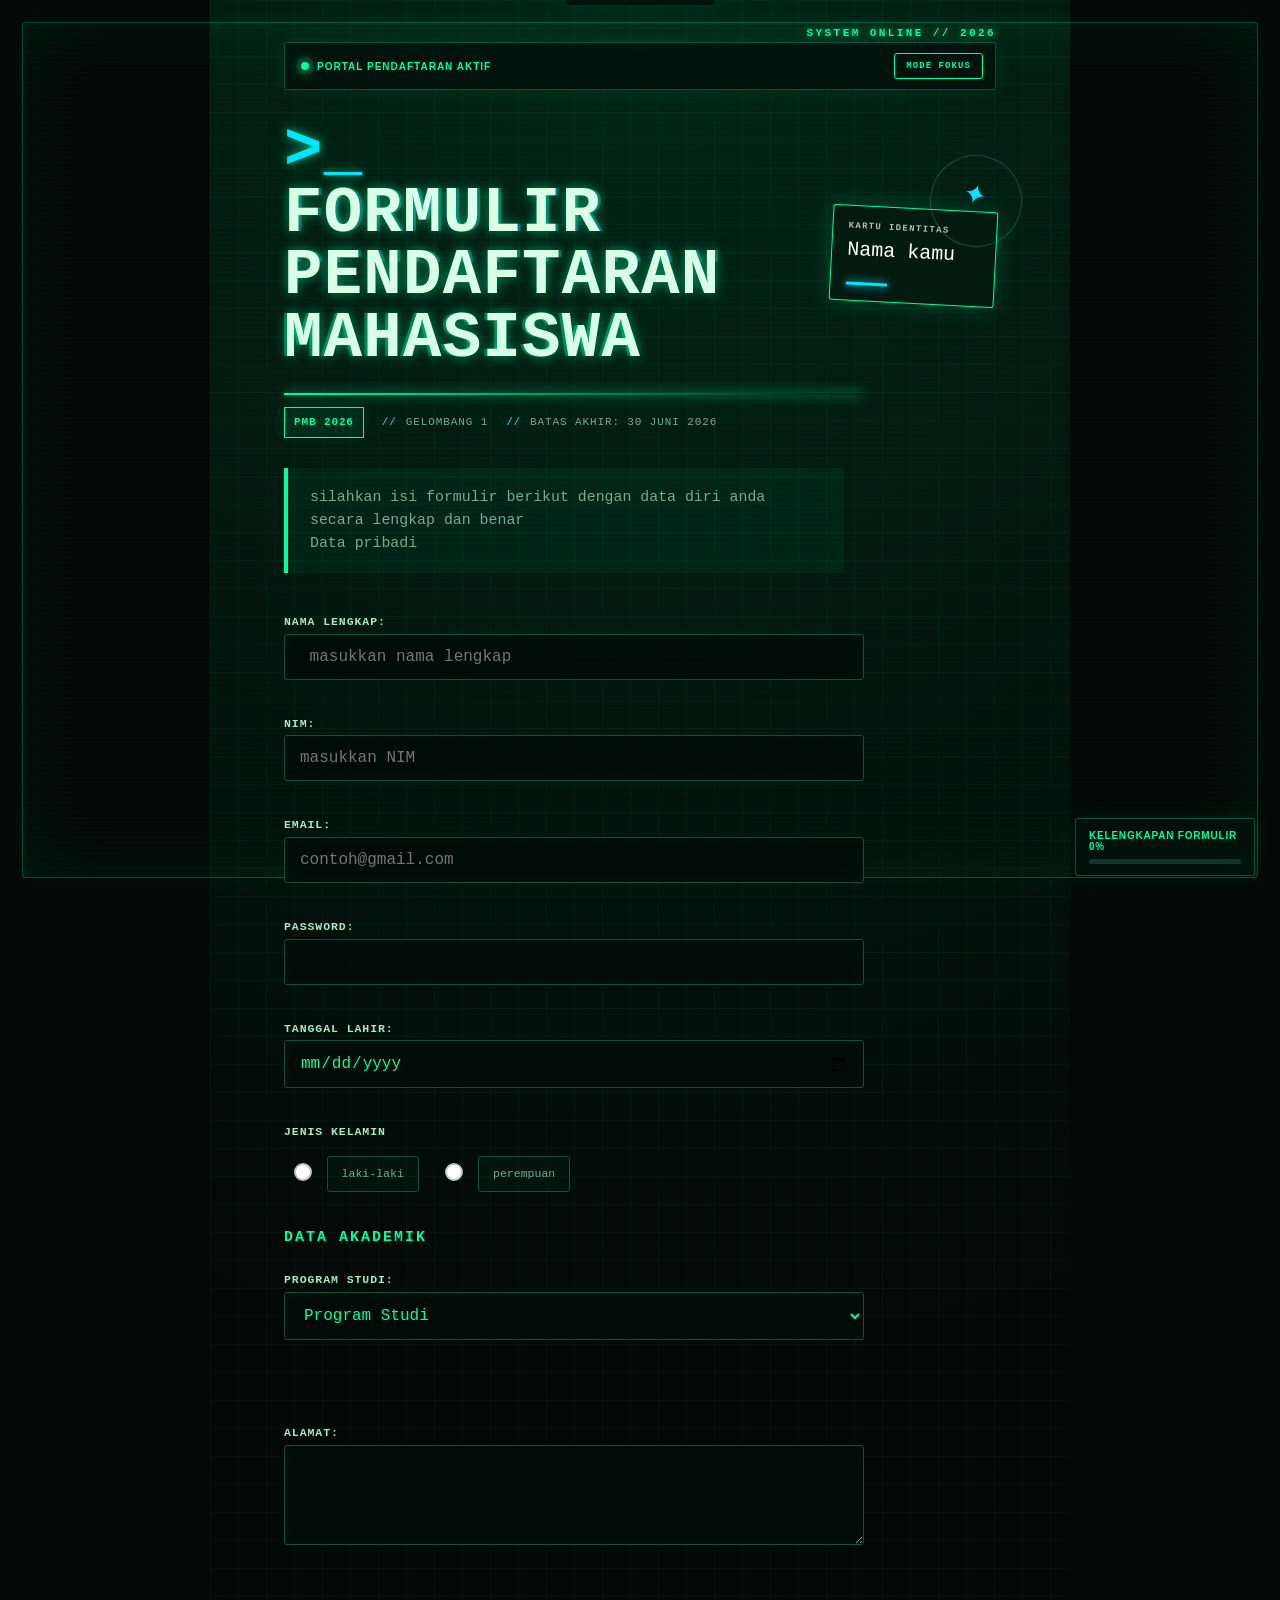
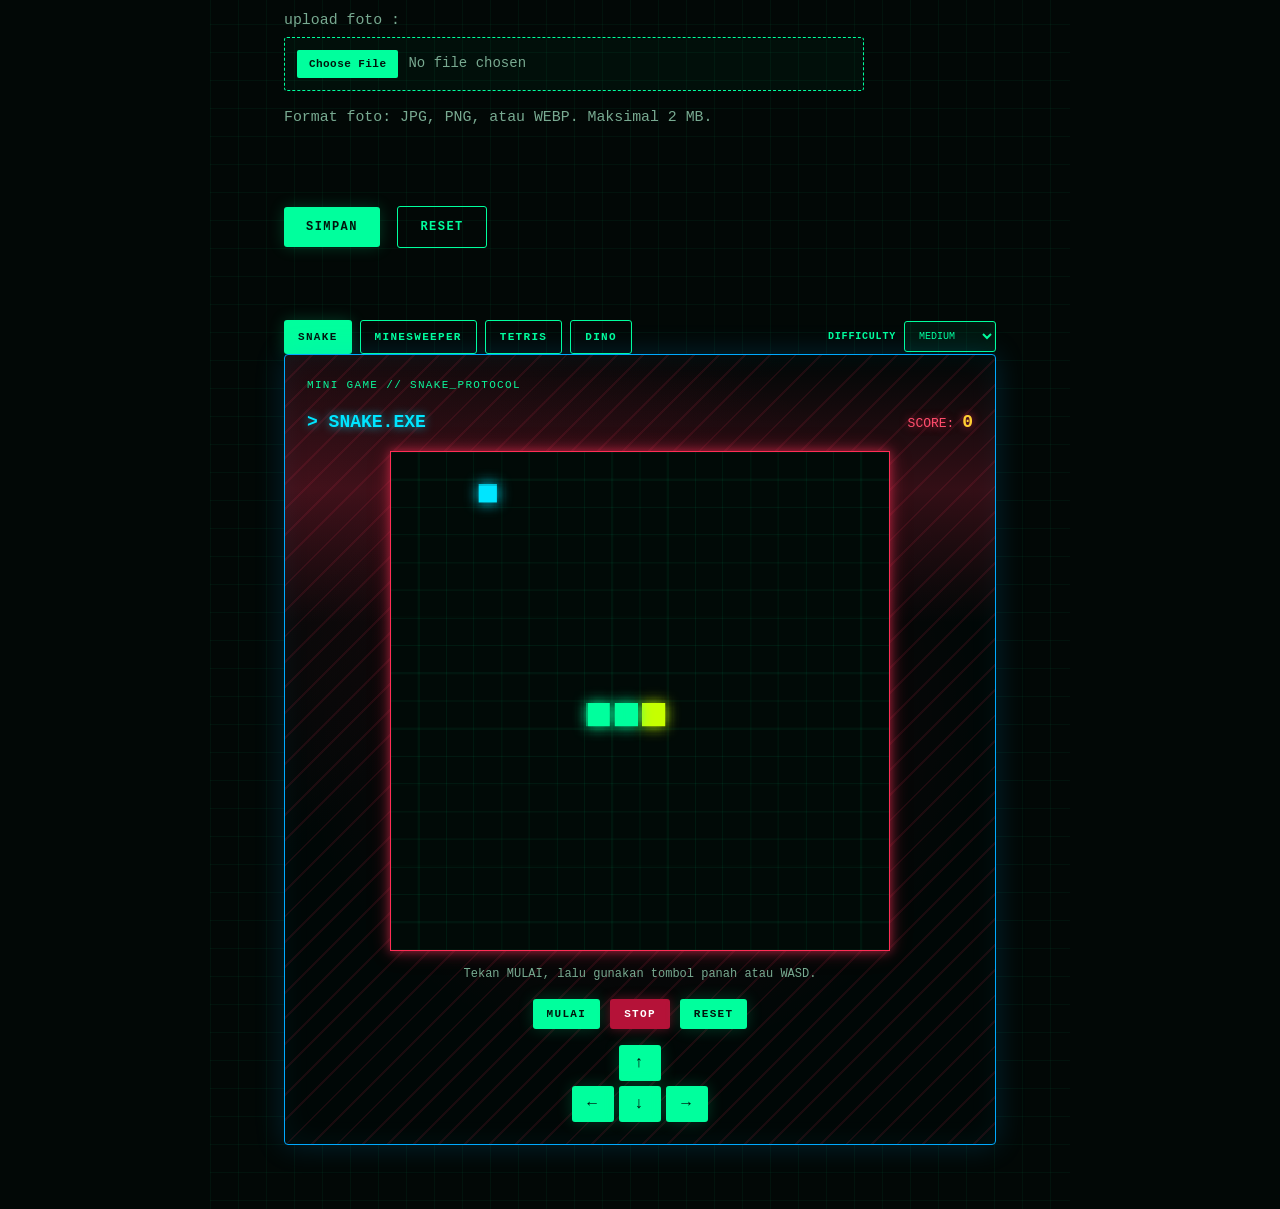
<file: index.html>
﻿<!DOCTYPE html>
<html>
    <head>
        <title>web percobaan</title>
        <meta name="viewport" content="width=device-width, initial-scale=1.0">
        <link rel="stylesheet" href="style.css">
    </head>
    <body>
        <div class="status-bar">
            <span class="status-live">Portal pendaftaran aktif</span>
            <button class="focus-toggle" type="button">Mode fokus</button>
        </div>
        <h1><span class="glitch-title" data-text="Formulir Pendaftaran Mahasiswa">Formulir Pendaftaran Mahasiswa</span></h1>
        <div class="admission-meta" aria-label="Informasi pendaftaran">
            <span class="admission-badge">PMB 2026</span>
            <span>Gelombang 1</span>
            <span>Batas akhir: 30 Juni 2026</span>
        </div>
        <div class="identity-preview" aria-live="polite">
            <span class="preview-kicker">KARTU IDENTITAS</span>
            <span class="preview-name">Nama kamu</span>
            <span class="preview-line"></span>
        </div>
        <p>silahkan isi formulir berikut dengan data diri anda secara lengkap dan benar<br>
            Data pribadi
        </p>
            <label>nama lengkap:</label><br>
            <input id="nama-lengkap" type="text" name="nama lengkap" placeholder=" masukkan nama lengkap" form="registration-form" autocomplete="name" minlength="2" maxlength="80" pattern="[A-Za-zÃ€-Ã¿' .-]{2,80}" required>
        <br>
            <label for="nim">NIM:</label><br>
            <input id="nim" type="text" name="masukkan NIM" placeholder="masukkan NIM" form="registration-form" inputmode="numeric" autocomplete="off" minlength="5" maxlength="20" pattern="[0-9]{5,20}" required>
        <br>
            <label for="email">email:</label><br>
            <input id="email" type="email" name="contoh" placeholder="contoh@gmail.com" form="registration-form" autocomplete="email" maxlength="120" required>
        <br>
            <label for="password">password:</label><br>
            <input type="password" id="password" name="password" placeholder="" form="registration-form" autocomplete="new-password" minlength="12" maxlength="128" pattern="(?=.*[a-z])(?=.*[A-Z])(?=.*[0-9])(?=.*[^A-Za-z0-9]).{12,128}" title="Password harus 12-128 karakter dan memiliki huruf besar, huruf kecil, angka, serta simbol." required>
        <br>
            <label for="tanggal-lahir">tanggal lahir:</label>
            <input id="tanggal-lahir" type="date" name="tanggal lahir" form="registration-form" required>
        <br>
            <label>jenis kelamin</label>
            <br>
            <input type="radio" name="jk" value="L" form="registration-form" required>
            <label>laki-laki</label>
            <input type="radio" name="jk" value="P" form="registration-form">
            <label>perempuan</label>
        <br>
        <p>data akademik</p>
          <label for="prodi">Program Studi:</label><br>
            <select id="prodi" name="prodi" form="registration-form" required>
            <option value="" selected disabled>Program Studi</option>
            <option value="informatika">Informatika</option>
            <option value="mesin">Teknik Mesin</option>
            <option value="elektronika">Teknik Elektronika</option>
            </select>
            <br><br>
        <br>
            <label for="alamat">Alamat:</label><br>
            <textarea id="alamat" name="alamat" rows="4" form="registration-form" maxlength="500" required></textarea>
        <br><br>
        <p style="margin-bottom: 5px;">upload foto :</p>
        <form id="registration-form" action="" method="post" enctype="multipart/form-data" autocomplete="on">
            <input type="file" id="myfile" name="filename" form="registration-form" accept="image/jpeg,image/png,image/webp" aria-describedby="file-help">
        </form>
        <p id="file-help">Format foto: JPG, PNG, atau WEBP. Maksimal 2 MB.</p>
        <br><br>
            <button type="submit" form="registration-form">simpan</button>
            <button type="reset" form="registration-form">Reset</button>
        <span class="form-accent" aria-hidden="true"></span>
        <aside class="form-progress" aria-live="polite">
            <span>KELENGKAPAN FORMULIR <b>0%</b></span>
            <div class="progress-track"><div class="progress-value"></div></div>
        </aside>
        <div class="notice" role="status">Data siap disimpan.</div>
        <nav class="game-switcher" aria-label="Pilih game">
            <button type="button" data-game="snake" aria-selected="true">SNAKE</button>
            <button type="button" data-game="minesweeper" aria-selected="false">MINESWEEPER</button>
            <button type="button" data-game="tetris" aria-selected="false">TETRIS</button>
            <button type="button" data-game="dino" aria-selected="false">DINO</button>
            <label class="difficulty-control" for="difficulty-select">DIFFICULTY
                <select id="difficulty-select">
                    <option value="easy">EASY</option>
                    <option value="medium" selected>MEDIUM</option>
                    <option value="hard">HARD</option>
                </select>
            </label>
        </nav>
        <section class="snake-panel game-panel" data-game-panel="snake" aria-label="Game Snake">
            <div class="snake-head">
                <h2>&gt; SNAKE.EXE</h2>
                <div class="snake-score">SCORE: <strong id="snake-score">0</strong></div>
            </div>
            <canvas id="snake-canvas" width="400" height="400" aria-label="Papan permainan Snake"></canvas>
            <p class="snake-message" id="snake-message">Tekan MULAI, lalu gunakan tombol panah atau WASD.</p>
            <div class="snake-actions">
                <button id="snake-start" type="button">Mulai</button>
                <button id="snake-stop" class="stop-button" type="button">Stop</button>
                <button id="snake-reset" type="button">Reset</button>
            </div>
            <div class="snake-pad" aria-label="Kontrol arah Snake">
                <button type="button" data-direction="up" aria-label="Atas">&#8593;</button>
                <button type="button" data-direction="left" aria-label="Kiri">&#8592;</button>
                <button type="button" data-direction="down" aria-label="Bawah">&#8595;</button>
                <button type="button" data-direction="right" aria-label="Kanan">&#8594;</button>
            </div>
        </section>
        <section class="snake-panel game-panel mine-panel" data-game-panel="minesweeper" aria-label="Game Minesweeper" hidden>
            <div class="snake-head">
                <h2>&gt; MINESWEEPER.EXE</h2>
                <div class="snake-score">MINES: <strong id="mine-count">15</strong></div>
            </div>
            <div class="mine-board" id="mine-board" aria-label="Papan permainan Minesweeper"></div>
            <p class="snake-message" id="mine-message">Klik kotak untuk mulai. Klik kanan untuk memasang bendera.</p>
            <div class="snake-actions">
                <button id="mine-stop" class="stop-button" type="button">Stop</button>
                <button id="mine-reset" type="button">Reset</button>
            </div>
        </section>
        <section class="snake-panel game-panel tetris-panel" data-game-panel="tetris" aria-label="Game Tetris" hidden>
            <div class="snake-head">
                <h2>&gt; TETRIS.EXE</h2>
                <div class="snake-score">SCORE: <strong id="tetris-score">0</strong></div>
            </div>
            <canvas id="tetris-canvas" width="240" height="480" aria-label="Papan permainan Tetris"></canvas>
            <p class="snake-message" id="tetris-message">Tekan MULAI, lalu susun blok dengan tombol panah.</p>
            <div class="snake-actions">
                <button id="tetris-start" type="button">Mulai</button>
                <button id="tetris-stop" class="stop-button" type="button">Stop</button>
                <button id="tetris-reset" type="button">Reset</button>
            </div>
            <div class="tetris-controls" aria-label="Kontrol Tetris">
                <button type="button" data-tetris-action="left" aria-label="Kiri">&#8592;</button>
                <button type="button" data-tetris-action="rotate" aria-label="Putar">&#8635;</button>
                <button type="button" data-tetris-action="right" aria-label="Kanan">&#8594;</button>
                <button type="button" data-tetris-action="drop" aria-label="Turun">&#8595;</button>
            </div>
        </section>
        <section class="snake-panel game-panel dino-panel" data-game-panel="dino" aria-label="Game Dino" hidden>
            <div class="snake-head">
                <h2>&gt; DINO_RUN.EXE</h2>
                <div class="snake-score">SCORE: <strong id="dino-score">0</strong></div>
            </div>
            <canvas id="dino-canvas" width="600" height="200" aria-label="Papan permainan Dino"></canvas>
            <p class="snake-message" id="dino-message">Tekan MULAI, lalu lompat dengan SPASI atau tombol LOMPAT.</p>
            <div class="snake-actions">
                <button id="dino-start" type="button">Mulai</button>
                <button id="dino-stop" class="stop-button" type="button">Stop</button>
                <button id="dino-reset" type="button">Reset</button>
            </div>
            <div class="dino-controls" aria-label="Kontrol Dino">
                <button id="dino-jump" type="button">Lompat</button>
            </div>
        </section>
        <script>
            // Referensi elemen yang dipakai oleh interaksi halaman.
            const fields = [...document.querySelectorAll('[form="registration-form"]:not([type="radio"])')];
            const genderOptions = [...document.querySelectorAll('input[name="jk"]')];
            const progressText = document.querySelector('.form-progress b');
            const progressValue = document.querySelector('.progress-value');
            const notice = document.querySelector('.notice');
            const nameField = document.querySelector('input[name="nama lengkap"]');
            const previewName = document.querySelector('.preview-name');
            const focusToggle = document.querySelector('.focus-toggle');
            const genderLabels = document.querySelectorAll('input[type="radio"] + label');
            // Menghitung jumlah field yang sudah diisi.
            const updateProgress = () => {
                const completedFields = fields.filter((field) => {
                    if (field.type === 'file') return field.files.length > 0;
                    return field.value.trim() !== '';
                }).length;
                const completedGender = genderOptions.some((option) => option.checked) ? 1 : 0;
                const totalFields = fields.length + 1;
                const percentage = Math.round(((completedFields + completedGender) / totalFields) * 100);
                progressText.textContent = `${percentage}%`;
                progressValue.style.width = `${percentage}%`;
            };
            // Menampilkan nama pengguna pada kartu identitas.
            nameField.addEventListener('input', () => {
                previewName.textContent = nameField.value.trim() || 'Nama kamu';
            });
            // Mengaktifkan atau menonaktifkan tampilan fokus.
            focusToggle.addEventListener('click', () => {
                document.body.classList.toggle('focus-mode');
                focusToggle.textContent = document.body.classList.contains('focus-mode') ? 'Keluar fokus' : 'Mode fokus';
            });
            genderLabels.forEach((label) => label.addEventListener('click', () => label.previousElementSibling.click()));
            fields.forEach((field) => {
                field.addEventListener('input', updateProgress);
                field.addEventListener('change', updateProgress);
            });
            genderOptions.forEach((option) => option.addEventListener('change', updateProgress));
            window.addEventListener('pageshow', updateProgress);
            const registrationForm = document.querySelector('#registration-form');
            const photoField = document.querySelector('#myfile');
            const passwordField = document.querySelector('#password');
            const maxPhotoSize = 2 * 1024 * 1024;
            const allowedPhotoTypes = new Set(['image/jpeg', 'image/png', 'image/webp']);
            const validatePhoto = () => {
                const photo = photoField.files[0];
                if (!photo) {
                    photoField.setCustomValidity('');
                    return true;
                }
                const isValid = allowedPhotoTypes.has(photo.type) && photo.size <= maxPhotoSize;
                photoField.setCustomValidity(isValid ? '' : 'Foto harus JPG, PNG, atau WEBP dan berukuran maksimal 2 MB.');
                return isValid;
            };
            photoField.addEventListener('change', () => {
                validatePhoto();
                updateProgress();
            });
            passwordField.addEventListener('input', () => passwordField.setCustomValidity(''));
            registrationForm.addEventListener('submit', (event) => {
                event.preventDefault();
                validatePhoto();
                if (!registrationForm.checkValidity()) {
                    registrationForm.reportValidity();
                    return;
                }
                notice.classList.add('show');
                setTimeout(() => notice.classList.remove('show'), 2600);
            });
            document.querySelector('button[type="reset"]').addEventListener('click', () => setTimeout(updateProgress));
            updateProgress();

            const difficultySelect = document.querySelector('#difficulty-select');
            const difficultySettings = {
                easy: { snakeGrid: 20, snakeTick: 125, mines: 15, tetrisDrop: 650, dinoSpeed: 5, dinoGravity: .7 },
                medium: { snakeGrid: 18, snakeTick: 90, mines: 25, tetrisDrop: 380, dinoSpeed: 7, dinoGravity: .85 },
                hard: { snakeGrid: 16, snakeTick: 65, mines: 35, tetrisDrop: 180, dinoSpeed: 9, dinoGravity: 1.05 }
            };
            const savedDifficulty = localStorage.getItem('registration-difficulty');
            if (difficultySettings[savedDifficulty]) difficultySelect.value = savedDifficulty;
            document.body.classList.add(`difficulty-${difficultySelect.value}`);
            const difficulty = difficultySettings[difficultySelect.value];
            difficultySelect.addEventListener('change', () => {
                localStorage.setItem('registration-difficulty', difficultySelect.value);
                window.location.reload();
            });

            // Game Snake: gerakan, tabrakan, skor, dan gambar canvas.
            const snakeCanvas = document.querySelector('#snake-canvas');
            const snakeContext = snakeCanvas.getContext('2d');
            const snakeScore = document.querySelector('#snake-score');
            const snakeMessage = document.querySelector('#snake-message');
            const snakeStart = document.querySelector('#snake-start');
            const snakeStop = document.querySelector('#snake-stop');
            const snakeReset = document.querySelector('#snake-reset');
            const gridSize = difficulty.snakeGrid;
            const tileSize = snakeCanvas.width / gridSize;
            let snake = [];
            let food = {};
            let direction = { x: 1, y: 0 };
            let nextDirection = { x: 1, y: 0 };
            let score = 0;
            let snakeTimer;
            let snakeRestartTimer;
            let gameRunning = false;

            const randomFood = () => {
                do {
                    food = {
                        x: Math.floor(Math.random() * gridSize),
                        y: Math.floor(Math.random() * gridSize)
                    };
                } while (snake.some((segment) => segment.x === food.x && segment.y === food.y));
            };

            const drawSnake = () => {
                snakeContext.fillStyle = '#010a07';
                snakeContext.fillRect(0, 0, snakeCanvas.width, snakeCanvas.height);
                snakeContext.strokeStyle = 'rgba(0, 255, 157, .07)';
                for (let line = 0; line <= gridSize; line += 1) {
                    snakeContext.beginPath();
                    snakeContext.moveTo(line * tileSize, 0);
                    snakeContext.lineTo(line * tileSize, snakeCanvas.height);
                    snakeContext.moveTo(0, line * tileSize);
                    snakeContext.lineTo(snakeCanvas.width, line * tileSize);
                    snakeContext.stroke();
                }
                snakeContext.fillStyle = '#00e5ff';
                snakeContext.shadowColor = '#00e5ff';
                snakeContext.shadowBlur = 12;
                snakeContext.fillRect(food.x * tileSize + 4, food.y * tileSize + 4, tileSize - 8, tileSize - 8);
                snake.forEach((segment, index) => {
                    snakeContext.fillStyle = index === 0 ? '#c6ff00' : '#00ff9d';
                    snakeContext.shadowColor = snakeContext.fillStyle;
                    snakeContext.fillRect(segment.x * tileSize + 2, segment.y * tileSize + 2, tileSize - 4, tileSize - 4);
                });
                snakeContext.shadowBlur = 0;
            };

            const resetSnake = () => {
                clearInterval(snakeTimer);
                clearTimeout(snakeRestartTimer);
                const startPosition = Math.floor(gridSize / 2);
                snake = [
                    { x: startPosition, y: startPosition },
                    { x: startPosition - 1, y: startPosition },
                    { x: startPosition - 2, y: startPosition }
                ];
                direction = { x: 1, y: 0 };
                nextDirection = { x: 1, y: 0 };
                score = 0;
                gameRunning = false;
                snakeScore.textContent = score;
                snakeMessage.textContent = 'Tekan MULAI, lalu gunakan tombol panah atau WASD.';
                randomFood();
                drawSnake();
            };

            const endSnake = () => {
                clearInterval(snakeTimer);
                gameRunning = false;
                snakeMessage.textContent = `GAME OVER // skor akhir: ${score}. Tekan RESET untuk mencoba lagi.`;
                snakeRestartTimer = setTimeout(() => {
                    resetSnake();
                    snakeStart.click();
                }, 1200);
            };

            const stopSnake = () => {
                clearInterval(snakeTimer);
                clearTimeout(snakeRestartTimer);
                gameRunning = false;
                snakeMessage.textContent = 'GAME STOPPED // tekan MULAI untuk melanjutkan.';
            };

            const moveSnake = () => {
                direction = nextDirection;
                const head = { x: snake[0].x + direction.x, y: snake[0].y + direction.y };
                const hitWall = head.x < 0 || head.x >= gridSize || head.y < 0 || head.y >= gridSize;
                const hitSelf = snake.some((segment) => segment.x === head.x && segment.y === head.y);
                if (hitWall || hitSelf) { endSnake(); return; }
                snake.unshift(head);
                if (head.x === food.x && head.y === food.y) {
                    score += 10;
                    snakeScore.textContent = score;
                    randomFood();
                } else {
                    snake.pop();
                }
                drawSnake();
            };

            const changeDirection = (newDirection) => {
                const directions = {
                    up: { x: 0, y: -1 }, down: { x: 0, y: 1 },
                    left: { x: -1, y: 0 }, right: { x: 1, y: 0 }
                };
                const candidate = directions[newDirection];
                if (candidate && (candidate.x !== -direction.x || candidate.y !== -direction.y)) nextDirection = candidate;
            };

            snakeStart.addEventListener('click', () => {
                if (gameRunning) return;
                gameRunning = true;
                snakeMessage.textContent = 'SYSTEM RUNNING // kumpulkan data cyan.';
                snakeTimer = setInterval(moveSnake, difficulty.snakeTick);
            });
            snakeStop.addEventListener('click', stopSnake);
            snakeReset.addEventListener('click', resetSnake);
            document.querySelectorAll('[data-direction]').forEach((button) => button.addEventListener('click', () => changeDirection(button.dataset.direction)));
            document.addEventListener('keydown', (event) => {
                if (document.querySelector('[data-game-panel="snake"]').hidden) return;
                const keyDirections = { ArrowUp: 'up', w: 'up', ArrowDown: 'down', s: 'down', ArrowLeft: 'left', a: 'left', ArrowRight: 'right', d: 'right' };
                const key = event.key.length === 1 ? event.key.toLowerCase() : event.key;
                if (keyDirections[key]) { event.preventDefault(); changeDirection(keyDirections[key]); }
            });
            resetSnake();

            // Game Minesweeper: papan, ranjau, bendera, dan kondisi menang.
            const mineBoard = document.querySelector('#mine-board');
            const mineCount = document.querySelector('#mine-count');
            const mineMessage = document.querySelector('#mine-message');
            const mineStop = document.querySelector('#mine-stop');
            const mineReset = document.querySelector('#mine-reset');
            const mineSize = 10;
            const mineTotal = difficulty.mines;
            let mineCells = [];
            let mineRestartTimer;
            let mineGameOver = false;

            const createMinesweeper = () => {
                clearTimeout(mineRestartTimer);
                const minePositions = new Set();
                while (minePositions.size < mineTotal) minePositions.add(Math.floor(Math.random() * mineSize * mineSize));
                mineCells = Array.from({ length: mineSize * mineSize }, (_, index) => ({
                    mine: minePositions.has(index), revealed: false, flagged: false, number: 0
                }));
                mineCells.forEach((cell, index) => {
                    if (cell.mine) return;
                    const row = Math.floor(index / mineSize);
                    const column = index % mineSize;
                    for (let rowOffset = -1; rowOffset <= 1; rowOffset += 1) {
                        for (let columnOffset = -1; columnOffset <= 1; columnOffset += 1) {
                            const neighborRow = row + rowOffset;
                            const neighborColumn = column + columnOffset;
                            if (neighborRow >= 0 && neighborRow < mineSize && neighborColumn >= 0 && neighborColumn < mineSize) {
                                if (minePositions.has(neighborRow * mineSize + neighborColumn)) cell.number += 1;
                            }
                        }
                    }
                });
                mineGameOver = false;
                mineCount.textContent = mineTotal;
                mineMessage.textContent = 'Klik kotak untuk mulai. Klik kanan untuk memasang bendera.';
                drawMinesweeper();
            };

            const drawMinesweeper = () => {
                mineBoard.replaceChildren();
                mineCells.forEach((cell, index) => {
                    const button = document.createElement('button');
                    button.type = 'button';
                    button.className = 'mine-cell';
                    button.dataset.index = index;
                    button.setAttribute('aria-label', `Kotak ${index + 1}`);
                    if (cell.revealed) {
                        button.classList.add('revealed');
                        if (cell.mine) { button.classList.add('mine'); button.textContent = '*'; }
                        else if (cell.number) { button.dataset.number = cell.number; button.textContent = cell.number; }
                    } else if (cell.flagged) {
                        button.classList.add('flagged');
                        button.textContent = 'F';
                    }
                    button.addEventListener('click', () => revealMine(index));
                    button.addEventListener('contextmenu', (event) => { event.preventDefault(); toggleFlag(index); });
                    mineBoard.append(button);
                });
            };

            const revealMine = (index) => {
                const cell = mineCells[index];
                if (mineGameOver || cell.revealed || cell.flagged) return;
                cell.revealed = true;
                if (cell.mine) {
                    mineGameOver = true;
                    mineCells.forEach((mineCell) => { if (mineCell.mine) mineCell.revealed = true; });
                    mineMessage.textContent = 'SYSTEM FAILURE // ranjau aktif. Tekan RESET untuk mencoba lagi.';
                    mineRestartTimer = setTimeout(createMinesweeper, 1200);
                } else if (cell.number === 0) {
                    const row = Math.floor(index / mineSize);
                    const column = index % mineSize;
                    for (let rowOffset = -1; rowOffset <= 1; rowOffset += 1) {
                        for (let columnOffset = -1; columnOffset <= 1; columnOffset += 1) {
                            const neighborRow = row + rowOffset;
                            const neighborColumn = column + columnOffset;
                            if (neighborRow >= 0 && neighborRow < mineSize && neighborColumn >= 0 && neighborColumn < mineSize) revealMine(neighborRow * mineSize + neighborColumn);
                        }
                    }
                }
                const safeCells = mineCells.filter((mineCell) => !mineCell.mine && mineCell.revealed).length;
                if (safeCells === mineSize * mineSize - mineTotal) {
                    mineGameOver = true;
                    mineMessage.textContent = 'SYSTEM CLEAR // semua ranjau berhasil diamankan.';
                }
                drawMinesweeper();
            };

            const toggleFlag = (index) => {
                const cell = mineCells[index];
                if (mineGameOver || cell.revealed) return;
                cell.flagged = !cell.flagged;
                mineCount.textContent = mineTotal - mineCells.filter((mineCell) => mineCell.flagged).length;
                drawMinesweeper();
            };

            const stopMinesweeper = () => {
                clearTimeout(mineRestartTimer);
                mineGameOver = true;
                mineMessage.textContent = 'GAME STOPPED // tekan RESET untuk memulai ulang.';
            };

            document.querySelectorAll('[data-game]').forEach((button) => button.addEventListener('click', () => {
                document.querySelectorAll('[data-game]').forEach((gameButton) => gameButton.setAttribute('aria-selected', gameButton === button));
                document.querySelectorAll('[data-game-panel]').forEach((panel) => { panel.hidden = panel.dataset.gamePanel !== button.dataset.game; });
            }));
            mineReset.addEventListener('click', createMinesweeper);
            mineStop.addEventListener('click', stopMinesweeper);
            createMinesweeper();

            const tetrisCanvas = document.querySelector('#tetris-canvas');
            const tetrisContext = tetrisCanvas.getContext('2d');
            const tetrisScore = document.querySelector('#tetris-score');
            const tetrisMessage = document.querySelector('#tetris-message');
            const tetrisStart = document.querySelector('#tetris-start');
            const tetrisStop = document.querySelector('#tetris-stop');
            const tetrisReset = document.querySelector('#tetris-reset');
            const tetrisColumns = 10;
            const tetrisRows = 20;
            const tetrisCellSize = tetrisCanvas.width / tetrisColumns;
            const tetrominoes = [
                { shape: [[1, 1, 1, 1]], color: '#00e5ff' },
                { shape: [[1, 1], [1, 1]], color: '#c6ff00' },
                { shape: [[0, 1, 0], [1, 1, 1]], color: '#b36bff' },
                { shape: [[1, 1, 0], [0, 1, 1]], color: '#00ff9d' },
                { shape: [[0, 1, 1], [1, 1, 0]], color: '#ff5ca8' },
                { shape: [[1, 0, 0], [1, 1, 1]], color: '#ff9d3d' },
                { shape: [[0, 0, 1], [1, 1, 1]], color: '#4d8dff' }
            ];
            let tetrisBoard = [];
            let tetrisPiece = null;
            let tetrisTimer;
            let tetrisRestartTimer;
            let tetrisRunning = false;
            let tetrisGameOver = false;
            let tetrisPoints = 0;

            const emptyTetrisBoard = () => Array.from({ length: tetrisRows }, () => Array(tetrisColumns).fill(null));

            const spawnTetrisPiece = () => {
                const template = tetrominoes[Math.floor(Math.random() * tetrominoes.length)];
                tetrisPiece = { shape: template.shape.map((row) => [...row]), color: template.color, x: 3, y: 0 };
                if (tetrisCollides(tetrisPiece)) endTetris();
            };

            const tetrisCollides = (piece) => piece.shape.some((row, rowIndex) => row.some((filled, columnIndex) => {
                if (!filled) return false;
                const x = piece.x + columnIndex;
                const y = piece.y + rowIndex;
                return x < 0 || x >= tetrisColumns || y >= tetrisRows || (y >= 0 && tetrisBoard[y][x]);
            }));

            const drawTetrisBlock = (x, y, color) => {
                tetrisContext.fillStyle = color;
                tetrisContext.shadowColor = color;
                tetrisContext.shadowBlur = 8;
                tetrisContext.fillRect(x * tetrisCellSize + 2, y * tetrisCellSize + 2, tetrisCellSize - 4, tetrisCellSize - 4);
            };

            const drawTetris = () => {
                tetrisContext.fillStyle = '#010a07';
                tetrisContext.fillRect(0, 0, tetrisCanvas.width, tetrisCanvas.height);
                tetrisContext.strokeStyle = 'rgba(0, 255, 157, .08)';
                for (let row = 0; row <= tetrisRows; row += 1) {
                    tetrisContext.beginPath();
                    tetrisContext.moveTo(0, row * tetrisCellSize);
                    tetrisContext.lineTo(tetrisCanvas.width, row * tetrisCellSize);
                    tetrisContext.stroke();
                }
                tetrisBoard.forEach((row, rowIndex) => row.forEach((color, columnIndex) => { if (color) drawTetrisBlock(columnIndex, rowIndex, color); }));
                if (tetrisPiece) tetrisPiece.shape.forEach((row, rowIndex) => row.forEach((filled, columnIndex) => { if (filled) drawTetrisBlock(tetrisPiece.x + columnIndex, tetrisPiece.y + rowIndex, tetrisPiece.color); }));
                tetrisContext.shadowBlur = 0;
            };

            const mergeTetrisPiece = () => {
                tetrisPiece.shape.forEach((row, rowIndex) => row.forEach((filled, columnIndex) => {
                    if (filled && tetrisPiece.y + rowIndex >= 0) tetrisBoard[tetrisPiece.y + rowIndex][tetrisPiece.x + columnIndex] = tetrisPiece.color;
                }));
            };

            const clearTetrisLines = () => {
                const remainingRows = tetrisBoard.filter((row) => row.some((cell) => !cell));
                const cleared = tetrisRows - remainingRows.length;
                while (remainingRows.length < tetrisRows) remainingRows.unshift(Array(tetrisColumns).fill(null));
                tetrisBoard = remainingRows;
                if (cleared) {
                    tetrisPoints += [0, 100, 300, 500, 800][cleared] || cleared * 200;
                    tetrisScore.textContent = tetrisPoints;
                }
            };

            const lockTetrisPiece = () => {
                mergeTetrisPiece();
                clearTetrisLines();
                spawnTetrisPiece();
            };

            const moveTetris = (offset) => {
                if (!tetrisRunning || !tetrisPiece) return;
                tetrisPiece.x += offset;
                if (tetrisCollides(tetrisPiece)) tetrisPiece.x -= offset;
                drawTetris();
            };

            const dropTetris = () => {
                if (!tetrisRunning || !tetrisPiece) return;
                tetrisPiece.y += 1;
                if (tetrisCollides(tetrisPiece)) { tetrisPiece.y -= 1; lockTetrisPiece(); }
                drawTetris();
            };

            const rotateTetris = () => {
                if (!tetrisRunning || !tetrisPiece) return;
                const previousShape = tetrisPiece.shape;
                tetrisPiece.shape = previousShape[0].map((_, columnIndex) => previousShape.map((row) => row[columnIndex]).reverse());
                if (tetrisCollides(tetrisPiece)) tetrisPiece.shape = previousShape;
                drawTetris();
            };

            const endTetris = () => {
                clearInterval(tetrisTimer);
                tetrisRunning = false;
                tetrisGameOver = true;
                tetrisMessage.textContent = `GAME OVER // skor akhir: ${tetrisPoints}. Tekan RESET untuk mencoba lagi.`;
                drawTetris();
                tetrisRestartTimer = setTimeout(() => {
                    resetTetris();
                    tetrisStart.click();
                }, 1200);
            };

            const resetTetris = () => {
                clearInterval(tetrisTimer);
                clearTimeout(tetrisRestartTimer);
                tetrisBoard = emptyTetrisBoard();
                tetrisPiece = null;
                tetrisPoints = 0;
                tetrisScore.textContent = tetrisPoints;
                tetrisRunning = false;
                tetrisGameOver = false;
                tetrisMessage.textContent = 'Tekan MULAI, lalu susun blok dengan tombol panah.';
                spawnTetrisPiece();
                drawTetris();
            };

            const stopTetris = () => {
                clearInterval(tetrisTimer);
                clearTimeout(tetrisRestartTimer);
                tetrisRunning = false;
                tetrisGameOver = false;
                tetrisMessage.textContent = 'GAME STOPPED // tekan MULAI untuk melanjutkan.';
            };

            tetrisStart.addEventListener('click', () => {
                if (tetrisRunning || tetrisGameOver) return;
                tetrisRunning = true;
                tetrisMessage.textContent = 'SYSTEM RUNNING // susun blok dan bersihkan baris.';
                tetrisTimer = setInterval(dropTetris, difficulty.tetrisDrop);
            });
            tetrisStop.addEventListener('click', stopTetris);
            tetrisReset.addEventListener('click', resetTetris);
            document.querySelectorAll('[data-tetris-action]').forEach((button) => button.addEventListener('click', () => {
                const actions = { left: () => moveTetris(-1), right: () => moveTetris(1), rotate: rotateTetris, drop: dropTetris };
                actions[button.dataset.tetrisAction]();
            }));
            document.addEventListener('keydown', (event) => {
                if (document.querySelector('[data-game-panel="tetris"]').hidden) return;
                const actions = { ArrowLeft: () => moveTetris(-1), ArrowRight: () => moveTetris(1), ArrowUp: rotateTetris, ArrowDown: dropTetris, ' ': dropTetris };
                if (actions[event.key]) { event.preventDefault(); actions[event.key](); }
            });
            resetTetris();

            const dinoCanvas = document.querySelector('#dino-canvas');
            const dinoContext = dinoCanvas.getContext('2d');
            const dinoScore = document.querySelector('#dino-score');
            const dinoMessage = document.querySelector('#dino-message');
            const dinoStart = document.querySelector('#dino-start');
            const dinoStop = document.querySelector('#dino-stop');
            const dinoReset = document.querySelector('#dino-reset');
            const dinoJumpButton = document.querySelector('#dino-jump');
            const dinoGround = 166;
            let dino = {};
            let dinoObstacle = {};
            let dinoTimer;
            let dinoRestartTimer;
            let dinoRunning = false;
            let dinoGameOver = false;
            let dinoPoints = 0;
            let dinoSpeed = difficulty.dinoSpeed;
            const dinoGravity = difficulty.dinoGravity;
            let dinoDistance = 0;
            let dinoGroundOffset = 0;
            let dinoFrame = 0;
            const dinoClouds = [
                { x: 120, y: 35, width: 34 },
                { x: 360, y: 62, width: 28 },
                { x: 540, y: 25, width: 42 }
            ];
            const dinoSprites = [
                [
                    '0000000011110000', '0000000111111000', '0000001111111100',
                    '0000011111111110', '0000111111111111', '0001111111111000',
                    '0011111111110000', '0011111111111110', '0011111111111111',
                    '0001111111111111', '0000111111111110', '0000011111111000',
                    '0000011000011000', '0000110000110000', '0001100001100000',
                    '0011000000110000'
                ],
                [
                    '0000000011110000', '0000000111111000', '0000001111111100',
                    '0000011111111110', '0000111111111111', '0001111111111000',
                    '0011111111110000', '0011111111111110', '0011111111111111',
                    '0001111111111111', '0000111111111110', '0000011111111000',
                    '0000011000011000', '0000110000110000', '0001100001100000',
                    '0011000000110000'
                ]
            ];
            const resetDinoObstacle = () => {
                dinoObstacle = {
                    x: dinoCanvas.width + 100 + Math.floor(Math.random() * 120),
                    width: 20 + Math.floor(Math.random() * 20),
                    height: 34 + Math.floor(Math.random() * 26),
                    count: 1 + Math.floor(Math.random() * 3)
                };
            };

            const drawDino = () => {
                dinoContext.fillStyle = '#f7f7f7';
                dinoContext.fillRect(0, 0, dinoCanvas.width, dinoCanvas.height);
                dinoContext.fillStyle = '#c6c6c6';
                dinoClouds.forEach((cloud) => {
                    dinoContext.fillRect(cloud.x, cloud.y, cloud.width, 4);
                    dinoContext.fillRect(cloud.x + 8, cloud.y - 4, cloud.width - 16, 4);
                });
                dinoContext.strokeStyle = '#535353';
                for (let line = -dinoGroundOffset; line < dinoCanvas.width; line += 24) {
                    dinoContext.beginPath();
                    dinoContext.moveTo(line, dinoGround + 8);
                    dinoContext.lineTo(line + 12, dinoGround + 8);
                    dinoContext.stroke();
                }
                dinoContext.strokeStyle = '#535353';
                dinoContext.beginPath();
                dinoContext.moveTo(0, dinoGround + 8);
                dinoContext.lineTo(dinoCanvas.width, dinoGround + 8);
                dinoContext.stroke();

                const dinoX = dino.x;
                const dinoY = dino.y;
                const pixelSize = 6;
                dinoContext.fillStyle = '#111';
                dinoSprites[dinoFrame].forEach((row, rowIndex) => row.split('').forEach((pixel, columnIndex) => {
                    if (pixel === '1') {
                        dinoContext.fillRect(
                            dinoX + columnIndex * pixelSize,
                            dinoY + rowIndex * pixelSize,
                            pixelSize,
                            pixelSize
                        );
                    }
                }));

                for (let cactus = 0; cactus < dinoObstacle.count; cactus += 1) {
                    const cactusX = dinoObstacle.x + cactus * 16;
                    const cactusTop = dinoGround - dinoObstacle.height + (cactus % 2) * 7;
                    dinoContext.fillRect(cactusX + 6, cactusTop, 6, dinoGround - cactusTop + 8);
                    dinoContext.fillRect(cactusX, cactusTop + 12, 7, 5);
                    dinoContext.fillRect(cactusX + 11, cactusTop + 20, 7, 5);
                }
            };

            const dinoHitsObstacle = () => dino.x + 92 > dinoObstacle.x + 3 && dino.x + 8 < dinoObstacle.x + dinoObstacle.width + dinoObstacle.count * 16 && dino.y + 92 > dinoGround - dinoObstacle.height + 3;

            const jumpDino = () => {
                if (!dinoRunning || dino.y < dinoGround - dino.height) return;
                dino.velocity = -13;
            };

            const moveDino = () => {
                dino.velocity += dinoGravity;
                dino.y += dino.velocity;
                if (dino.y > dinoGround - dino.height) {
                    dino.y = dinoGround - dino.height;
                    dino.velocity = 0;
                }
                dinoObstacle.x -= dinoSpeed;
                if (dinoObstacle.x + dinoObstacle.width < 0) {
                    resetDinoObstacle();
                }
                dinoDistance += dinoSpeed;
                dinoPoints = Math.floor(dinoDistance / 5);
                dinoScore.textContent = String(dinoPoints).padStart(5, '0');
                dinoGroundOffset = (dinoGroundOffset + dinoSpeed) % 24;
                dinoFrame = Math.floor(dinoDistance / 7) % 2;
                if (dinoPoints > 0 && dinoPoints % 75 === 0) {
                    dinoSpeed = Math.min(16, dinoSpeed + .08);
                }
                if (dinoHitsObstacle()) endDino();
                drawDino();
            };

            const endDino = () => {
                clearInterval(dinoTimer);
                dinoRunning = false;
                dinoGameOver = true;
                dinoMessage.textContent = `GAME OVER // skor akhir: ${dinoPoints}. Tekan RESET untuk mencoba lagi.`;
                drawDino();
                dinoRestartTimer = setTimeout(() => {
                    resetDino();
                    dinoStart.click();
                }, 1200);
            };

            const resetDino = () => {
                clearInterval(dinoTimer);
                clearTimeout(dinoRestartTimer);
                dino = { x: 72, y: dinoGround - 96, width: 92, height: 96, velocity: 0 };
                dinoPoints = 0;
                dinoDistance = 0;
                dinoSpeed = difficulty.dinoSpeed;
                dinoScore.textContent = '00000';
                dinoRunning = false;
                dinoGameOver = false;
                dinoMessage.textContent = 'Tekan MULAI, lalu lompat dengan SPASI atau tombol LOMPAT.';
                resetDinoObstacle();
                drawDino();
            };

            const stopDino = () => {
                clearInterval(dinoTimer);
                clearTimeout(dinoRestartTimer);
                dinoRunning = false;
                dinoGameOver = false;
                dinoMessage.textContent = 'GAME STOPPED // tekan MULAI untuk melanjutkan.';
            };

            dinoStart.addEventListener('click', () => {
                if (dinoRunning || dinoGameOver) return;
                dinoRunning = true;
                dinoMessage.textContent = 'SYSTEM RUNNING // hindari semua cactus.';
                dinoTimer = setInterval(moveDino, 30);
            });
            dinoStop.addEventListener('click', stopDino);
            dinoReset.addEventListener('click', resetDino);
            dinoJumpButton.addEventListener('click', jumpDino);
            document.addEventListener('keydown', (event) => {
                if (document.querySelector('[data-game-panel="dino"]').hidden) return;
                if (event.code === 'Space' || event.key === 'ArrowUp') { event.preventDefault(); jumpDino(); }
            });
            resetDino();
        </script>
    </body>
</html>
</file>
<file: style.css>
/* Warna dan efek dasar halaman. */
:root {
  --ink: #19242a;
  --muted: #65747a;
  --line: #d8e0dc;
  --mint: #1e8f79;
  --mint-dark: #126052;
  --coral: #e7785d;
  --yellow: #f3c969;
}

* {
  box-sizing: border-box;
}

::selection {
  color: white;
  background: var(--coral);
}
:focus-visible {
  outline: 3px solid rgba(231, 120, 93, 0.48);
  outline-offset: 3px;
}

html {
  min-height: 100%;
}

body {
  position: relative;
  isolation: isolate;
  max-width: 860px;
  margin: 0 auto;
  padding: 76px 74px 64px;
  color: var(--ink);
  background:
    radial-gradient(
      circle at 8% 12%,
      rgba(243, 201, 105, 0.55) 0 9%,
      transparent 10%
    ),
    radial-gradient(
      circle at 92% 8%,
      rgba(231, 120, 93, 0.3) 0 12%,
      transparent 13%
    ),
    linear-gradient(135deg, #edf8f1 0%, #fff8eb 55%, #f7ebe9 100%);
  font-family: Georgia, "Times New Roman", serif;
  line-height: 1.55;
  min-height: 100vh;
}

body::before {
  content: "";
  position: fixed;
  z-index: -1;
  inset: 22px;
  border: 1px solid rgba(30, 143, 121, 0.18);
  border-radius: 28px;
  pointer-events: none;
}

body::after {
  content: "PENDAFTARAN  /  2026";
  position: absolute;
  top: 28px;
  right: 74px;
  color: var(--mint);
  font:
    700 11px/1 Arial,
    sans-serif;
  letter-spacing: 0.22em;
}

h1 {
  max-width: 580px;
  margin: 0 0 18px;
  color: var(--mint-dark);
  font-size: clamp(2.45rem, 6vw, 4.6rem);
  font-weight: 400;
  line-height: 0.98;
  letter-spacing: -0.045em;
}

.glitch-title {
  position: relative;
  display: inline-block;
  isolation: isolate;
  z-index: 1;
  color: #d9ffe9;
  text-shadow: 0 0 12px rgba(0, 255, 157, 0.55);
}

.glitch-title::before,
.glitch-title::after {
  position: absolute;
  inset: 0;
  display: block;
  overflow: hidden;
  color: var(--mint);
  content: attr(data-text);
  pointer-events: none;
  z-index: -1;
  opacity: 0.35;
}

.glitch-title::before {
  clip-path: inset(0 0 58% 0);
  text-shadow: 3px 0 var(--coral);
}

.glitch-title::after {
  color: var(--coral);
  clip-path: inset(62% 0 0 0);
  text-shadow: -3px 0 var(--mint);
}

h1::after {
  content: "";
  display: block;
  width: 76px;
  height: 7px;
  margin-top: 24px;
  border-radius: 99px;
  background: var(--coral);
  transform: rotate(-2deg);
}

p {
  color: var(--muted);
  font-family: Arial, sans-serif;
  font-size: 0.93rem;
}
body > p:first-of-type {
  max-width: 560px;
  margin: 0 0 30px;
  padding: 18px 22px;
  border-left: 4px solid var(--yellow);
  background: rgba(255, 255, 255, 0.52);
}
body > p:nth-of-type(2) {
  margin: 34px 0 12px;
  color: var(--mint-dark);
  font-weight: 700;
  text-transform: uppercase;
  letter-spacing: 0.14em;
}
label {
  display: inline-block;
  margin: 12px 0 5px;
  color: #34464a;
  font:
    700 0.72rem/1.2 Arial,
    sans-serif;
  letter-spacing: 0.08em;
  text-transform: uppercase;
}

input:not([type="radio"]):not([type="file"]),
select,
textarea {
  display: block;
  width: 100%;
  max-width: 580px;
  padding: 13px 15px;
  border: 1px solid var(--line);
  border-radius: 10px;
  outline: none;
  color: var(--ink);
  background: rgba(255, 255, 255, 0.75);
  font:
    16px Arial,
    sans-serif;
  transition:
    border-color 0.2s,
    box-shadow 0.2s,
    background 0.2s;
}
textarea {
  resize: vertical;
}
input:not([type="radio"]):not([type="file"]):focus,
select:focus,
textarea:focus {
  border-color: var(--mint);
  background: #fff;
  box-shadow: 0 0 0 4px rgba(30, 143, 121, 0.13);
}
input[type="radio"] {
  appearance: none;
  width: 18px;
  height: 18px;
  margin: 12px 5px 0 10px;
  border: 2px solid #b8c9c1;
  border-radius: 50%;
  vertical-align: -4px;
  background: white;
  cursor: pointer;
  transition:
    border-color 0.2s,
    background 0.2s,
    box-shadow 0.2s;
}
input[type="radio"] + label {
  margin: 12px 7px 0 0;
  padding: 10px 14px;
  border: 1px solid var(--line);
  border-radius: 10px;
  color: var(--muted);
  background: rgba(255, 255, 255, 0.55);
  font-weight: 400;
  letter-spacing: 0;
  text-transform: none;
  cursor: pointer;
  transition:
    border-color 0.2s,
    color 0.2s,
    background 0.2s,
    transform 0.2s;
}
input[type="radio"]:checked {
  border-color: var(--coral);
  background: var(--coral);
  box-shadow: inset 0 0 0 4px white;
}
input[type="radio"]:checked + label {
  border-color: var(--coral);
  color: #a34f3d;
  background: rgba(231, 120, 93, 0.13);
  transform: translateY(-2px);
}
input[type="radio"]:hover {
  border-color: var(--mint);
}
input[type="radio"]:focus-visible + label {
  outline: 3px solid rgba(231, 120, 93, 0.32);
  outline-offset: 3px;
}
input[type="file"] {
  width: 100%;
  max-width: 580px;
  padding: 12px;
  border: 1px dashed var(--mint);
  border-radius: 10px;
  color: var(--muted);
  background: rgba(255, 255, 255, 0.45);
  font:
    14px Arial,
    sans-serif;
}
input[type="file"]::file-selector-button {
  margin-right: 10px;
  padding: 8px 12px;
  border: 0;
  border-radius: 7px;
  color: white;
  background: var(--mint-dark);
  cursor: pointer;
  font:
    700 11px Arial,
    sans-serif;
  letter-spacing: 0.04em;
}
input[type="file"]::file-selector-button:hover {
  background: var(--coral);
}

button {
  margin: 12px 8px 0 0;
  padding: 13px 22px;
  border: 0;
  border-radius: 9px;
  color: white;
  background: var(--mint-dark);
  cursor: pointer;
  font:
    700 12px Arial,
    sans-serif;
  letter-spacing: 0.12em;
  text-transform: uppercase;
  box-shadow: 0 8px 18px rgba(18, 96, 82, 0.18);
  transition:
    transform 0.2s,
    box-shadow 0.2s,
    background 0.2s;
}
button[type="reset"] {
  color: var(--mint-dark);
  background: transparent;
  border: 1px solid var(--mint);
  box-shadow: none;
}
button:hover {
  background: var(--coral);
  box-shadow: 0 12px 22px rgba(231, 120, 93, 0.24);
  transform: translateY(-2px);
}
button[type="reset"]:hover {
  color: white;
}
button:active {
  transform: translateY(1px) scale(0.98);
}

.form-accent {
  position: absolute;
  top: 155px;
  right: 48px;
  width: 92px;
  height: 92px;
  border: 1px solid rgba(30, 143, 121, 0.45);
  border-radius: 50%;
  transform: rotate(18deg);
  pointer-events: none;
}
.form-accent::before {
  content: "✦";
  position: absolute;
  top: 20px;
  left: 31px;
  color: var(--coral);
  font-size: 28px;
}
.form-progress {
  position: fixed;
  right: 25px;
  bottom: 24px;
  z-index: 5;
  width: 180px;
  padding: 11px 13px;
  border: 1px solid rgba(30, 143, 121, 0.18);
  border-radius: 12px;
  background: rgba(255, 253, 248, 0.92);
  box-shadow: 0 12px 30px rgba(25, 57, 54, 0.12);
  font:
    700 10px Arial,
    sans-serif;
  letter-spacing: 0.08em;
}
.form-progress span {
  display: block;
  margin-bottom: 7px;
  color: var(--muted);
}
.progress-track {
  height: 5px;
  overflow: hidden;
  border-radius: 10px;
  background: #dfe9e2;
}
.progress-value {
  width: 0%;
  height: 100%;
  border-radius: inherit;
  background: var(--coral);
  transition: width 0.3s ease;
}
.notice {
  position: fixed;
  top: 24px;
  left: 50%;
  z-index: 10;
  padding: 12px 18px;
  border-radius: 99px;
  color: white;
  background: var(--mint-dark);
  font:
    700 12px Arial,
    sans-serif;
  transform: translate(-50%, -150%);
  transition: transform 0.3s ease;
}
.notice.show {
  transform: translate(-50%, 0);
}
.status-bar {
  display: flex;
  align-items: center;
  justify-content: space-between;
  gap: 18px;
  margin: -34px 0 30px;
  padding: 10px 12px 10px 16px;
  border: 1px solid rgba(30, 143, 121, 0.17);
  border-radius: 99px;
  background: rgba(255, 255, 255, 0.48);
  box-shadow: 0 9px 24px rgba(25, 57, 54, 0.05);
  font:
    700 10px Arial,
    sans-serif;
  letter-spacing: 0.1em;
  text-transform: uppercase;
}
.status-live {
  display: inline-flex;
  align-items: center;
  gap: 8px;
  color: var(--mint-dark);
}
.status-live::before {
  content: "";
  width: 8px;
  height: 8px;
  border-radius: 50%;
  background: var(--mint);
  box-shadow: 0 0 0 5px rgba(30, 143, 121, 0.12);
  animation: pulse 2s ease-in-out infinite;
}
.focus-toggle {
  padding: 7px 11px;
  margin: 0;
  color: var(--mint-dark);
  background: rgba(255, 255, 255, 0.58);
  border: 1px solid rgba(30, 143, 121, 0.3);
  box-shadow: none;
  font-size: 9px;
}
.focus-toggle:hover {
  color: white;
}
.identity-preview {
  position: absolute;
  top: 208px;
  right: 74px;
  width: 165px;
  padding: 15px;
  border-radius: 15px;
  color: white;
  background: linear-gradient(145deg, var(--mint-dark), #289b82);
  box-shadow: 0 16px 30px rgba(18, 96, 82, 0.18);
  transform: rotate(3deg);
  transition: transform 0.25s ease;
}
.identity-preview:hover {
  transform: rotate(0) translateY(-4px);
}
.preview-kicker {
  display: block;
  opacity: 0.7;
  font:
    700 9px Arial,
    sans-serif;
  letter-spacing: 0.15em;
}
.preview-name {
  display: block;
  min-height: 30px;
  margin-top: 8px;
  font:
    400 20px/1.1 Georgia,
    serif;
  overflow-wrap: anywhere;
}
.preview-line {
  display: block;
  width: 42px;
  height: 3px;
  margin-top: 13px;
  border-radius: 9px;
  background: var(--yellow);
}
.focus-mode {
  max-width: 720px;
}
.focus-mode .identity-preview,
.focus-mode .form-accent {
  opacity: 0.12;
}
.focus-mode .status-bar {
  opacity: 0.45;
}
@keyframes pulse {
  0%,
  100% {
    opacity: 1;
    transform: scale(1);
  }
  50% {
    opacity: 0.55;
    transform: scale(0.78);
  }
}

@media (max-width: 380px) {
  input[type="radio"] + label {
    padding: 9px 10px;
  }
}
@media (max-width: 640px) {
  body {
    padding: 56px 25px 110px;
  }
  body::after {
    right: 25px;
    font-size: 9px;
  }
  body::before {
    inset: 12px;
    border-radius: 18px;
  }
  .form-accent {
    top: 112px;
    right: 18px;
    width: 60px;
    height: 60px;
    opacity: 0.7;
  }
  .form-accent::before {
    top: 11px;
    left: 20px;
    font-size: 20px;
  }
  h1 {
    max-width: 80%;
    font-size: 3rem;
  }
  .form-progress {
    right: 20px;
    bottom: 15px;
    left: 20px;
    width: auto;
  }
  .status-bar {
    margin-top: -18px;
  }
  .identity-preview {
    position: relative;
    top: auto;
    right: auto;
    width: 100%;
    margin: 0 0 28px;
    transform: rotate(-1deg);
  }
}

/* Hacker theme: terminal gelap dengan aksen neon. */
:root {
  --ink: #d9ffe9;
  --muted: #78aa91;
  --line: #174d3b;
  --mint: #00ff9d;
  --mint-dark: #00c879;
  --coral: #00e5ff;
  --yellow: #c6ff00;
}
html {
  background: #020806;
  scroll-behavior: smooth;
}
body {
  color: var(--ink);
  background-color: #020806;
  background-image:
    linear-gradient(rgba(0, 255, 157, 0.045) 1px, transparent 1px),
    linear-gradient(90deg, rgba(0, 255, 157, 0.045) 1px, transparent 1px),
    radial-gradient(circle at 50% 0%, rgba(0, 255, 157, 0.12), transparent 48%);
  background-size:
    28px 28px,
    28px 28px,
    100% 100%;
  font-family: "Courier New", Courier, monospace;
}
body::before {
  border-color: rgba(0, 255, 157, 0.28);
  border-radius: 4px;
  background: repeating-linear-gradient(
    0deg,
    transparent 0 3px,
    rgba(0, 255, 157, 0.018) 4px 5px
  );
  box-shadow:
    inset 0 0 80px rgba(0, 255, 157, 0.07),
    0 0 24px rgba(0, 255, 157, 0.05);
}
body::after {
  content: "SYSTEM ONLINE // 2026";
  color: var(--mint);
  font-family: "Courier New", Courier, monospace;
  text-shadow: 0 0 10px rgba(0, 255, 157, 0.7);
}
h1 {
  color: var(--mint);
  font-family: "Courier New", Courier, monospace;
  font-size: clamp(2rem, 5vw, 4rem);
  font-weight: 700;
  letter-spacing: 0.02em;
  text-transform: uppercase;
  text-shadow:
    0 0 8px rgba(0, 255, 157, 0.7),
    0 0 28px rgba(0, 255, 157, 0.22);
}
h1::before {
  content: ">_ ";
  color: var(--coral);
}
h1::after {
  width: 100%;
  height: 2px;
  margin-top: 22px;
  border-radius: 0;
  background: linear-gradient(90deg, var(--mint), transparent);
  box-shadow: 0 0 12px var(--mint);
  transform: none;
}

.admission-meta {
  display: flex;
  flex-wrap: wrap;
  align-items: center;
  gap: 10px 18px;
  margin: -6px 0 30px;
  color: var(--muted);
  font-size: 11px;
  letter-spacing: 0.08em;
  text-transform: uppercase;
}

.admission-badge {
  padding: 6px 9px;
  border: 1px solid var(--mint);
  color: var(--mint);
  background: rgba(0, 255, 157, 0.08);
  font-weight: 700;
  box-shadow: 0 0 12px rgba(0, 255, 157, 0.12);
}

.admission-meta span:not(.admission-badge)::before {
  content: "//";
  margin-right: 9px;
  color: var(--coral);
}
p {
  color: var(--muted);
  font-family: "Courier New", Courier, monospace;
}
body > p:first-of-type {
  border-left-color: var(--mint);
  background: rgba(0, 255, 157, 0.045);
  box-shadow: inset 0 0 25px rgba(0, 255, 157, 0.035);
}
body > p:nth-of-type(2) {
  color: var(--mint);
}
label {
  color: #a8e8c5;
  font-family: "Courier New", Courier, monospace;
}
input:not([type="radio"]):not([type="file"]),
select,
textarea {
  border-color: var(--line);
  border-radius: 3px;
  color: var(--mint);
  background: rgba(1, 12, 9, 0.88);
  font-family: "Courier New", Courier, monospace;
  caret-color: var(--coral);
  box-shadow: inset 0 0 16px rgba(0, 255, 157, 0.035);
}
input:not([type="radio"]):not([type="file"]):focus,
select:focus,
textarea:focus {
  border-color: var(--mint);
  background: #03130d;
  box-shadow:
    0 0 0 3px rgba(0, 255, 157, 0.1),
    0 0 16px rgba(0, 255, 157, 0.16);
}
input[type="radio"] + label {
  border-color: var(--line);
  border-radius: 3px;
  color: var(--muted);
  background: rgba(0, 255, 157, 0.035);
}
input[type="radio"]:checked {
  border-color: var(--coral);
  background: var(--coral);
}
input[type="radio"]:checked + label {
  border-color: var(--coral);
  color: var(--coral);
  background: rgba(0, 229, 255, 0.08);
  box-shadow: 0 0 14px rgba(0, 229, 255, 0.12);
}
input[type="file"] {
  border-color: var(--mint);
  border-radius: 3px;
  color: var(--muted);
  background: rgba(0, 255, 157, 0.03);
  font-family: "Courier New", monospace;
}
input[type="file"]::file-selector-button {
  border-radius: 2px;
  color: #00150c;
  background: var(--mint);
  font-family: "Courier New", monospace;
}
button {
  border-radius: 3px;
  color: #00150c;
  background: var(--mint);
  font-family: "Courier New", monospace;
  box-shadow: 0 0 16px rgba(0, 255, 157, 0.2);
}
button:hover {
  color: #00150c;
  background: var(--coral);
  box-shadow: 0 0 20px rgba(0, 229, 255, 0.35);
}
button[type="reset"] {
  color: var(--mint);
  border-color: var(--mint);
  background: transparent;
}
button[type="reset"]:hover {
  color: #00150c;
}
.status-bar,
.form-progress,
.notice {
  border-color: rgba(0, 255, 157, 0.28);
  border-radius: 3px;
  background: rgba(2, 18, 13, 0.9);
  box-shadow: 0 0 22px rgba(0, 255, 157, 0.08);
}
.status-live,
.form-progress span {
  color: var(--mint);
}
.status-live::before {
  background: var(--mint);
  box-shadow:
    0 0 0 5px rgba(0, 255, 157, 0.12),
    0 0 14px var(--mint);
}
.focus-toggle {
  color: var(--mint);
  background: transparent;
  border-color: var(--mint);
  box-shadow: none;
}
.identity-preview {
  border: 1px solid var(--mint);
  border-radius: 3px;
  background: #031a11;
  box-shadow: 0 0 25px rgba(0, 255, 157, 0.18);
}
.preview-kicker,
.preview-name {
  font-family: "Courier New", monospace;
}
.preview-line {
  background: var(--coral);
  box-shadow: 0 0 9px var(--coral);
}
.progress-track {
  background: #123629;
}
.progress-value {
  background: var(--mint);
  box-shadow: 0 0 10px var(--mint);
}
.notice {
  color: var(--mint);
}
@media (prefers-reduced-motion: no-preference) {
  h1 {
    animation: terminal-flicker 6s infinite;
  }

  .glitch-title {
    animation: glitch-base 5s steps(1, end) infinite;
  }

  .glitch-title::before {
    animation: glitch-top 3.2s steps(1, end) infinite;
  }

  .glitch-title::after {
    animation: glitch-bottom 2.7s steps(1, end) infinite;
  }
}
@keyframes terminal-flicker {
  0%,
  96%,
  100% {
    opacity: 1;
  }
  97% {
    opacity: 0.72;
  }
  98% {
    opacity: 0.96;
  }
}

@keyframes glitch-base {
  0%,
  88%,
  100% {
    transform: translate(0);
  }
  89% {
    transform: translate(-2px, 1px);
  }
  90% {
    transform: translate(2px, -1px);
  }
  91% {
    transform: translate(0);
  }
}

@keyframes glitch-top {
  0%,
  84%,
  100% {
    transform: translate(0);
    opacity: 0;
  }
  85% {
    transform: translate(8px, -2px);
    opacity: 0.9;
  }
  86% {
    transform: translate(-5px, 1px);
    opacity: 0.7;
  }
  87% {
    transform: translate(0);
    opacity: 0;
  }
}

@keyframes glitch-bottom {
  0%,
  69%,
  100% {
    transform: translate(0);
    opacity: 0;
  }
  70% {
    transform: translate(-7px, 2px);
    opacity: 0.85;
  }
  71% {
    transform: translate(5px, -1px);
    opacity: 0.65;
  }
  72% {
    transform: translate(0);
    opacity: 0;
  }
}

@media (prefers-reduced-motion: no-preference) {
  body {
    animation: page-enter 0.8s ease both;
  }

  .status-bar {
    animation: slide-down 0.7s 0.1s ease both;
  }

  .identity-preview {
    animation: card-float 4s 0.8s ease-in-out infinite;
  }

  .form-accent {
    animation: accent-spin 12s linear infinite;
  }

  .game-switcher,
  .snake-panel {
    animation: panel-rise 0.7s 0.25s ease both;
  }

  .game-panel:not([hidden]) {
    animation:
      panel-rise 0.45s ease both,
      danger-pulse 2.4s 1s ease-in-out infinite;
  }

  .snake-panel::after {
    animation: danger-scan 4s linear infinite;
  }

  .snake-head h2 {
    animation: warning-flicker 3.5s steps(1, end) infinite;
  }

  .snake-panel {
    animation:
      panel-rise 0.7s 0.25s ease both,
      danger-pulse 2.4s 1s ease-in-out infinite;
  }

  .game-switcher button[aria-selected="true"] {
    animation: selected-alarm 1.8s ease-in-out infinite;
  }

  #snake-canvas,
  #tetris-canvas,
  #dino-canvas {
    animation: screen-flicker 5s steps(1, end) infinite;
  }
}

@keyframes page-enter {
  from {
    opacity: 0;
  }
  to {
    opacity: 1;
  }
}

@keyframes slide-down {
  from {
    opacity: 0;
    transform: translateY(-18px);
  }
  to {
    opacity: 1;
    transform: translateY(0);
  }
}

@keyframes card-float {
  0%,
  100% {
    transform: rotate(3deg) translateY(0);
  }
  50% {
    transform: rotate(1deg) translateY(-7px);
  }
}

@keyframes accent-spin {
  from {
    transform: rotate(18deg);
  }
  to {
    transform: rotate(378deg);
  }
}

@keyframes panel-rise {
  from {
    opacity: 0;
    transform: translateY(18px);
  }
  to {
    opacity: 1;
    transform: translateY(0);
  }
}

@keyframes danger-scan {
  from {
    transform: translateY(-100%);
  }
  to {
    transform: translateY(100%);
  }
}

@keyframes warning-flicker {
  0%,
  82%,
  100% {
    opacity: 1;
  }
  84% {
    opacity: 0.35;
  }
  86% {
    opacity: 1;
  }
}

@keyframes danger-pulse {
  0%,
  100% {
    border-color: rgba(255, 45, 85, 0.55);
    box-shadow:
      0 0 30px rgba(255, 45, 85, 0.12),
      inset 0 0 30px rgba(0, 255, 157, 0.055);
  }
  50% {
    border-color: rgba(255, 45, 85, 1);
    box-shadow:
      0 0 46px rgba(255, 0, 64, 0.42),
      inset 0 0 42px rgba(255, 45, 85, 0.12);
  }
}

@keyframes selected-alarm {
  0%,
  100% {
    box-shadow: 0 0 10px rgba(255, 45, 85, 0.3);
  }
  50% {
    box-shadow:
      0 0 18px rgba(255, 45, 85, 0.9),
      inset 0 0 12px rgba(255, 45, 85, 0.25);
  }
}

@keyframes screen-flicker {
  0%,
  91%,
  100% {
    opacity: 1;
    filter: contrast(1);
  }
  92% {
    opacity: 0.72;
    filter: contrast(1.5) saturate(1.7);
  }
  93% {
    opacity: 1;
    filter: contrast(1);
  }
}

.snake-panel {
  position: relative;
  overflow: hidden;
  margin-top: 72px;
  padding: 22px;
  border: 1px solid rgba(255, 45, 85, 0.55);
  border-radius: 4px;
  background:
    repeating-linear-gradient(
      135deg,
      rgba(255, 45, 85, 0.1) 0 2px,
      transparent 2px 18px
    ),
    radial-gradient(circle at 50% 45%, rgba(255, 0, 64, 0.11), transparent 62%),
    linear-gradient(135deg, rgba(255, 45, 85, 0.1), transparent 35%),
    rgba(1, 8, 7, 0.96);
  box-shadow:
    0 0 30px rgba(255, 45, 85, 0.12),
    inset 0 0 30px rgba(0, 255, 157, 0.055);
}

body.difficulty-easy .snake-panel {
  border-color: #00ff66;
  box-shadow:
    0 0 30px rgba(0, 255, 102, 0.16),
    inset 0 0 30px rgba(0, 255, 157, 0.055);
}

body.difficulty-medium .snake-panel {
  border-color: #00aaff;
  box-shadow:
    0 0 30px rgba(0, 170, 255, 0.18),
    inset 0 0 30px rgba(0, 229, 255, 0.06);
}

body.difficulty-hard .snake-panel {
  border-color: #ff1744;
  box-shadow:
    0 0 34px rgba(255, 23, 68, 0.24),
    inset 0 0 34px rgba(255, 23, 68, 0.08);
}

body.difficulty-easy .game-panel:not([hidden]) {
  animation-name: panel-rise, easy-pulse;
}

body.difficulty-medium .game-panel:not([hidden]) {
  animation-name: panel-rise, medium-pulse;
}

body.difficulty-hard .game-panel:not([hidden]) {
  animation-name: panel-rise, hard-pulse;
}

@keyframes easy-pulse {
  0%,
  100% {
    border-color: rgba(0, 255, 102, 0.65);
  }
  50% {
    border-color: #00ff66;
    box-shadow: 0 0 38px rgba(0, 255, 102, 0.38);
  }
}

@keyframes medium-pulse {
  0%,
  100% {
    border-color: rgba(0, 170, 255, 0.65);
  }
  50% {
    border-color: #00aaff;
    box-shadow: 0 0 42px rgba(0, 170, 255, 0.42);
  }
}

@keyframes hard-pulse {
  0%,
  100% {
    border-color: rgba(255, 23, 68, 0.7);
  }
  50% {
    border-color: #ff1744;
    box-shadow: 0 0 48px rgba(255, 23, 68, 0.5);
  }
}
.snake-panel::after {
  position: absolute;
  top: 0;
  right: 0;
  left: 0;
  height: 34%;
  background: linear-gradient(
    to bottom,
    transparent,
    rgba(255, 45, 85, 0.2),
    transparent
  );
  content: "";
  pointer-events: none;
  z-index: 0;
}
.snake-panel > * {
  position: relative;
  z-index: 1;
}
.game-switcher {
  display: flex;
  gap: 8px;
  margin-top: 72px;
}
.game-switcher button {
  margin: 0;
  padding: 10px 14px;
  font-size: 11px;
}
.difficulty-control {
  display: inline-flex;
  align-items: center;
  gap: 8px;
  margin: 0 0 0 auto;
  color: var(--mint);
  font-size: 10px;
  white-space: nowrap;
}
.difficulty-control select {
  width: auto;
  min-width: 92px;
  margin: 0;
  padding: 8px 10px;
  color: var(--mint);
  border-color: var(--mint);
  background: rgba(0, 255, 157, 0.06);
  font-size: 10px;
}
.game-switcher button[aria-selected="false"] {
  color: var(--mint);
  background: transparent;
  border: 1px solid var(--mint);
  box-shadow: none;
}
.game-panel {
  margin-top: 0;
}
.game-panel[hidden] {
  display: none;
}
.snake-panel::before {
  content: "MINI GAME // SNAKE_PROTOCOL";
  display: block;
  margin-bottom: 15px;
  color: var(--mint);
  font-size: 11px;
  letter-spacing: 0.12em;
}
.snake-head {
  display: flex;
  align-items: center;
  justify-content: space-between;
  gap: 16px;
  margin-bottom: 14px;
}
.snake-head h2 {
  margin: 0;
  color: var(--coral);
  font-size: 18px;
  text-shadow: 0 0 10px rgba(0, 229, 255, 0.75);
}
.snake-score {
  color: #ff4d6d;
  font-size: 13px;
  text-shadow: 0 0 8px rgba(255, 45, 85, 0.7);
}
.snake-score strong {
  color: #ffcf33;
  font-size: 18px;
}
#snake-canvas {
  display: block;
  width: min(100%, 500px);
  aspect-ratio: 1;
  margin: 0 auto;
  border: 1px solid #ff2d55;
  background: #010a07;
  box-shadow:
    0 0 18px rgba(255, 45, 85, 0.25),
    inset 0 0 22px rgba(255, 45, 85, 0.08);
  filter: drop-shadow(0 0 5px rgba(255, 45, 85, 0.55));
  image-rendering: pixelated;
}
.snake-message {
  min-height: 22px;
  margin: 14px 0 4px;
  color: var(--muted);
  text-align: center;
  font-size: 12px;
}
.snake-actions {
  display: flex;
  justify-content: center;
  gap: 10px;
  margin-top: 12px;
}
.snake-actions button {
  margin: 0;
  padding: 9px 14px;
  font-size: 11px;
}
.snake-actions .stop-button {
  color: #fff;
  background: #b51238;
  box-shadow: 0 0 12px rgba(255, 45, 85, 0.35);
}
.snake-actions .stop-button:hover {
  background: #ff2d55;
  box-shadow: 0 0 20px rgba(255, 45, 85, 0.75);
}
.snake-pad {
  display: grid;
  grid-template-columns: repeat(3, 42px);
  justify-content: center;
  gap: 5px;
  margin-top: 16px;
}
.snake-pad button {
  width: 42px;
  height: 36px;
  margin: 0;
  padding: 0;
  font-size: 16px;
}
.snake-pad button:nth-child(1) {
  grid-column: 2;
}
.snake-pad button:nth-child(2) {
  grid-column: 1;
  grid-row: 2;
}
.snake-pad button:nth-child(3) {
  grid-column: 2;
  grid-row: 2;
}
.snake-pad button:nth-child(4) {
  grid-column: 3;
  grid-row: 2;
}
.mine-panel::before {
  content: "MINI GAME // MINESWEEPER_PROTOCOL";
}
.mine-board {
  display: grid;
  grid-template-columns: repeat(10, minmax(22px, 38px));
  justify-content: center;
  gap: 3px;
  max-width: 100%;
  margin: 18px auto;
}
.mine-cell {
  width: 100%;
  aspect-ratio: 1;
  margin: 0;
  padding: 0;
  border: 1px solid rgba(255, 45, 85, 0.75);
  color: var(--mint);
  background: #160b12;
  box-shadow: none;
  font-size: 14px;
}
.mine-cell:hover {
  background: #3a1020;
  box-shadow: 0 0 10px rgba(255, 45, 85, 0.55);
}
.mine-cell.revealed {
  color: var(--coral);
  background: #020a07;
}
.mine-cell.flagged {
  color: var(--yellow);
}
.mine-cell.mine {
  color: #020806;
  background: var(--coral);
}
.mine-cell[data-number="1"] {
  color: #00e5ff;
}
.mine-cell[data-number="2"] {
  color: var(--yellow);
}
.mine-cell[data-number="3"] {
  color: var(--coral);
}
.tetris-panel::before {
  content: "MINI GAME // TETRIS_PROTOCOL";
}
#tetris-canvas {
  display: block;
  width: min(100%, 300px);
  aspect-ratio: 1 / 2;
  margin: 18px auto;
  border: 1px solid var(--mint);
  background: #010a07;
  box-shadow: 0 0 18px rgba(0, 255, 157, 0.18);
  border-color: #ff2d55;
  filter: drop-shadow(0 0 5px rgba(255, 45, 85, 0.55));
  image-rendering: pixelated;
}
.tetris-controls {
  display: flex;
  justify-content: center;
  gap: 5px;
  margin-top: 16px;
}
.tetris-controls button {
  width: 42px;
  height: 36px;
  margin: 0;
  padding: 0;
  font-size: 16px;
}
.dino-panel::before {
  content: "MINI GAME // DINO_RUN_PROTOCOL";
}
#dino-canvas {
  display: block;
  width: min(100%, 600px);
  aspect-ratio: 3 / 1;
  margin: 18px auto;
  border: 1px solid var(--mint);
  background: #f7f7f7;
  box-shadow: 0 0 18px rgba(0, 255, 157, 0.18);
  border-color: #ff2d55;
  filter: contrast(1.15) drop-shadow(0 0 5px rgba(255, 45, 85, 0.55));
  image-rendering: pixelated;
}
.dino-controls {
  display: flex;
  justify-content: center;
  gap: 8px;
  margin-top: 16px;
}
.dino-controls button {
  min-width: 100px;
  margin: 0;
  padding: 9px 14px;
  font-size: 11px;
}
@media (max-width: 640px) {
  .game-switcher {
    align-items: stretch;
    flex-wrap: wrap;
    margin-top: 52px;
  }
  .difficulty-control {
    flex-basis: 100%;
    justify-content: space-between;
    margin-top: 6px;
  }
  .mine-board {
    gap: 2px;
  }
  .mine-cell {
    font-size: 11px;
  }
}
@media (max-width: 640px) {
  .snake-panel {
    margin-top: 52px;
    padding: 16px;
  }
  .snake-head {
    align-items: flex-start;
    flex-direction: column;
    gap: 5px;
  }
}

@media (max-width: 640px) {
  body {
    max-width: none;
    padding: 52px 16px 116px;
  }

  body::before {
    inset: 8px;
  }

  body::after {
    top: 18px;
    right: 18px;
    font-size: 8px;
  }

  h1 {
    max-width: 100%;
    font-size: 2.35rem;
    overflow-wrap: anywhere;
  }

  .admission-meta {
    gap: 8px 12px;
    margin-bottom: 24px;
    font-size: 9px;
  }

  .identity-preview {
    margin-bottom: 22px;
  }

  .game-switcher {
    gap: 6px;
  }

  .game-switcher > button {
    flex: 1 1 calc(50% - 6px);
    min-height: 42px;
    padding: 10px 7px;
    font-size: 9px;
  }

  .difficulty-control {
    min-height: 42px;
  }

  .difficulty-control select {
    min-height: 42px;
  }

  .snake-panel {
    margin-top: 40px;
    padding: 14px 10px;
    box-shadow: inset 0 0 20px rgba(0, 255, 157, 0.04);
  }

  .snake-head h2 {
    font-size: 15px;
  }

  .snake-score {
    font-size: 11px;
  }

  .snake-score strong {
    font-size: 16px;
  }

  #snake-canvas {
    width: min(100%, 360px);
  }

  #tetris-canvas {
    width: min(100%, 240px);
  }

  #dino-canvas {
    width: 100%;
  }

  .snake-actions {
    flex-wrap: wrap;
  }

  .snake-actions button,
  .dino-controls button,
  .tetris-controls button,
  .snake-pad button {
    min-height: 42px;
  }

  .snake-pad button {
    width: 46px;
    height: 42px;
  }

  .mine-board {
    grid-template-columns: repeat(10, minmax(0, 1fr));
    width: 100%;
  }

  .mine-cell {
    font-size: 10px;
  }

  .form-progress {
    padding: 9px 11px;
  }
}

@media (max-width: 640px) and (prefers-reduced-motion: no-preference) {
  .snake-panel,
  .snake-panel::after,
  .snake-head h2,
  .game-switcher button[aria-selected="true"],
  #snake-canvas,
  #tetris-canvas,
  #dino-canvas {
    animation: none;
  }

  #snake-canvas,
  #tetris-canvas,
  #dino-canvas {
    filter: none;
  }
}
</file>
